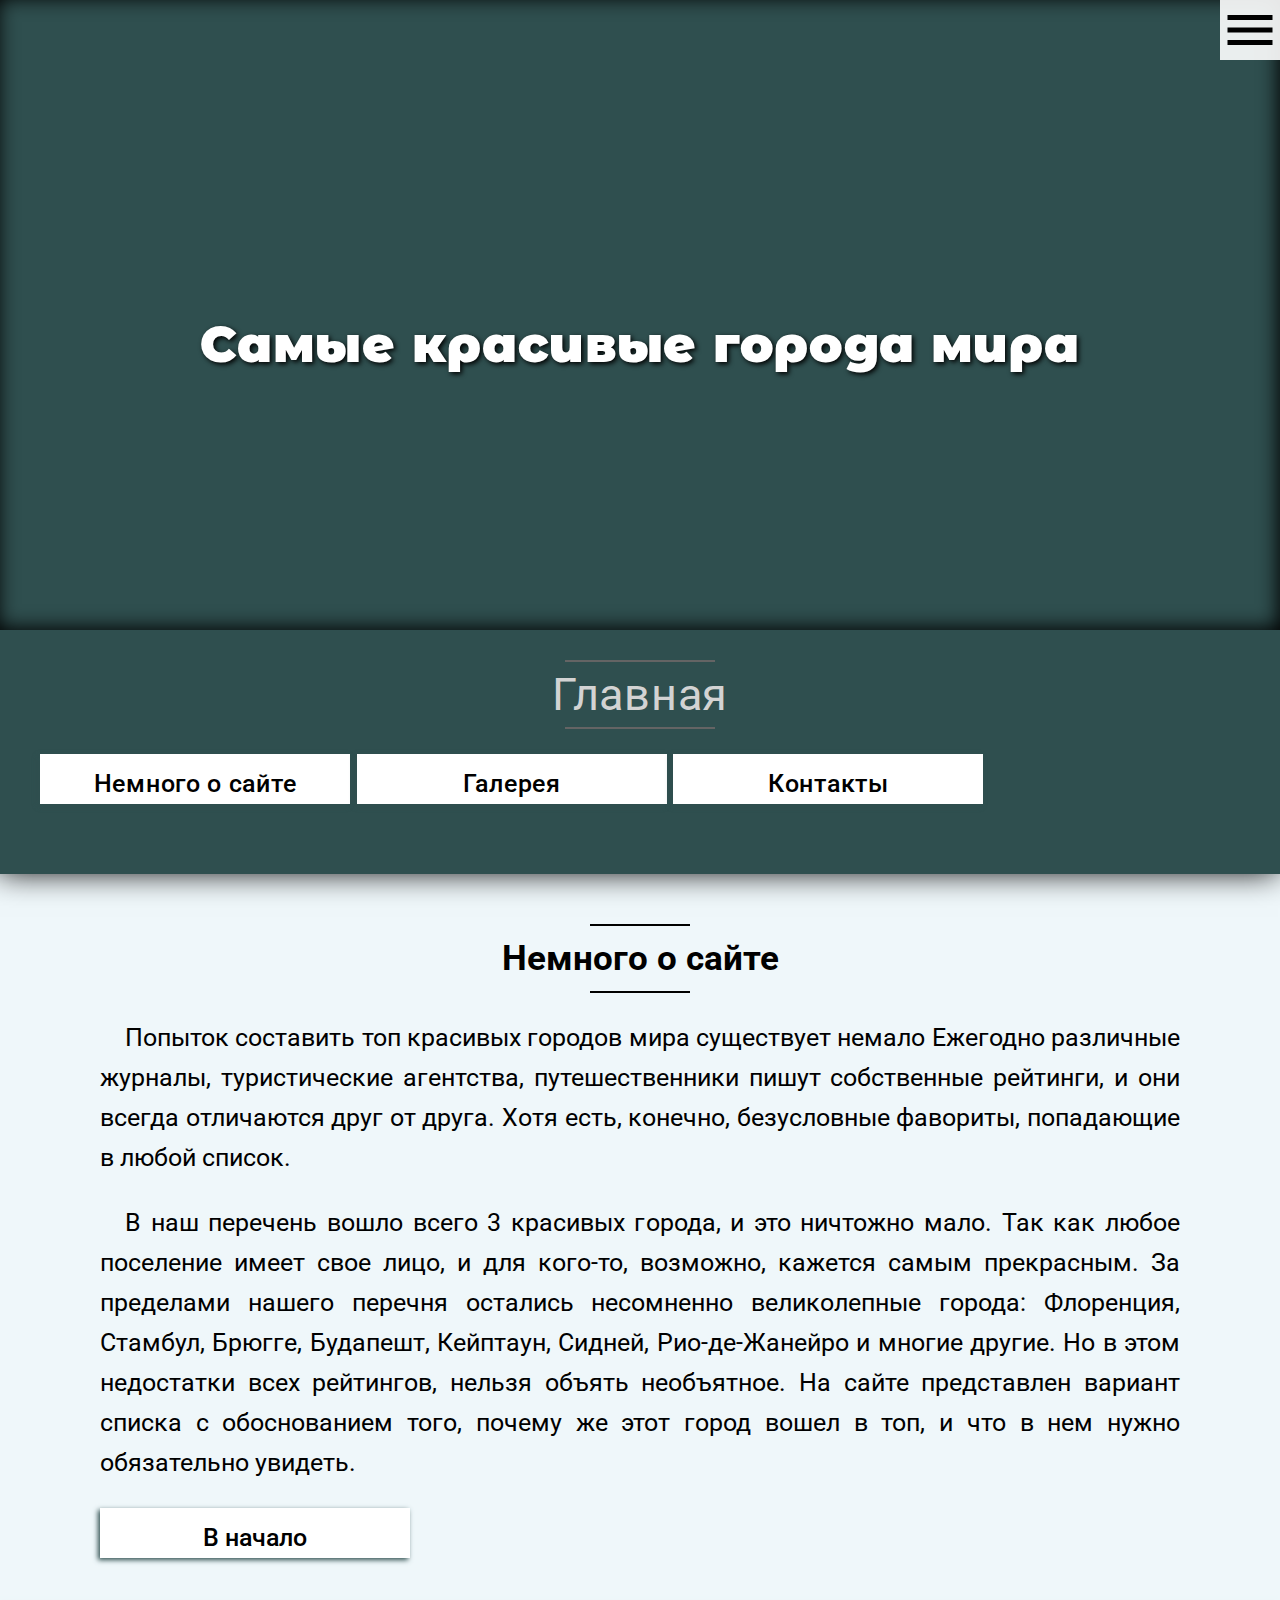
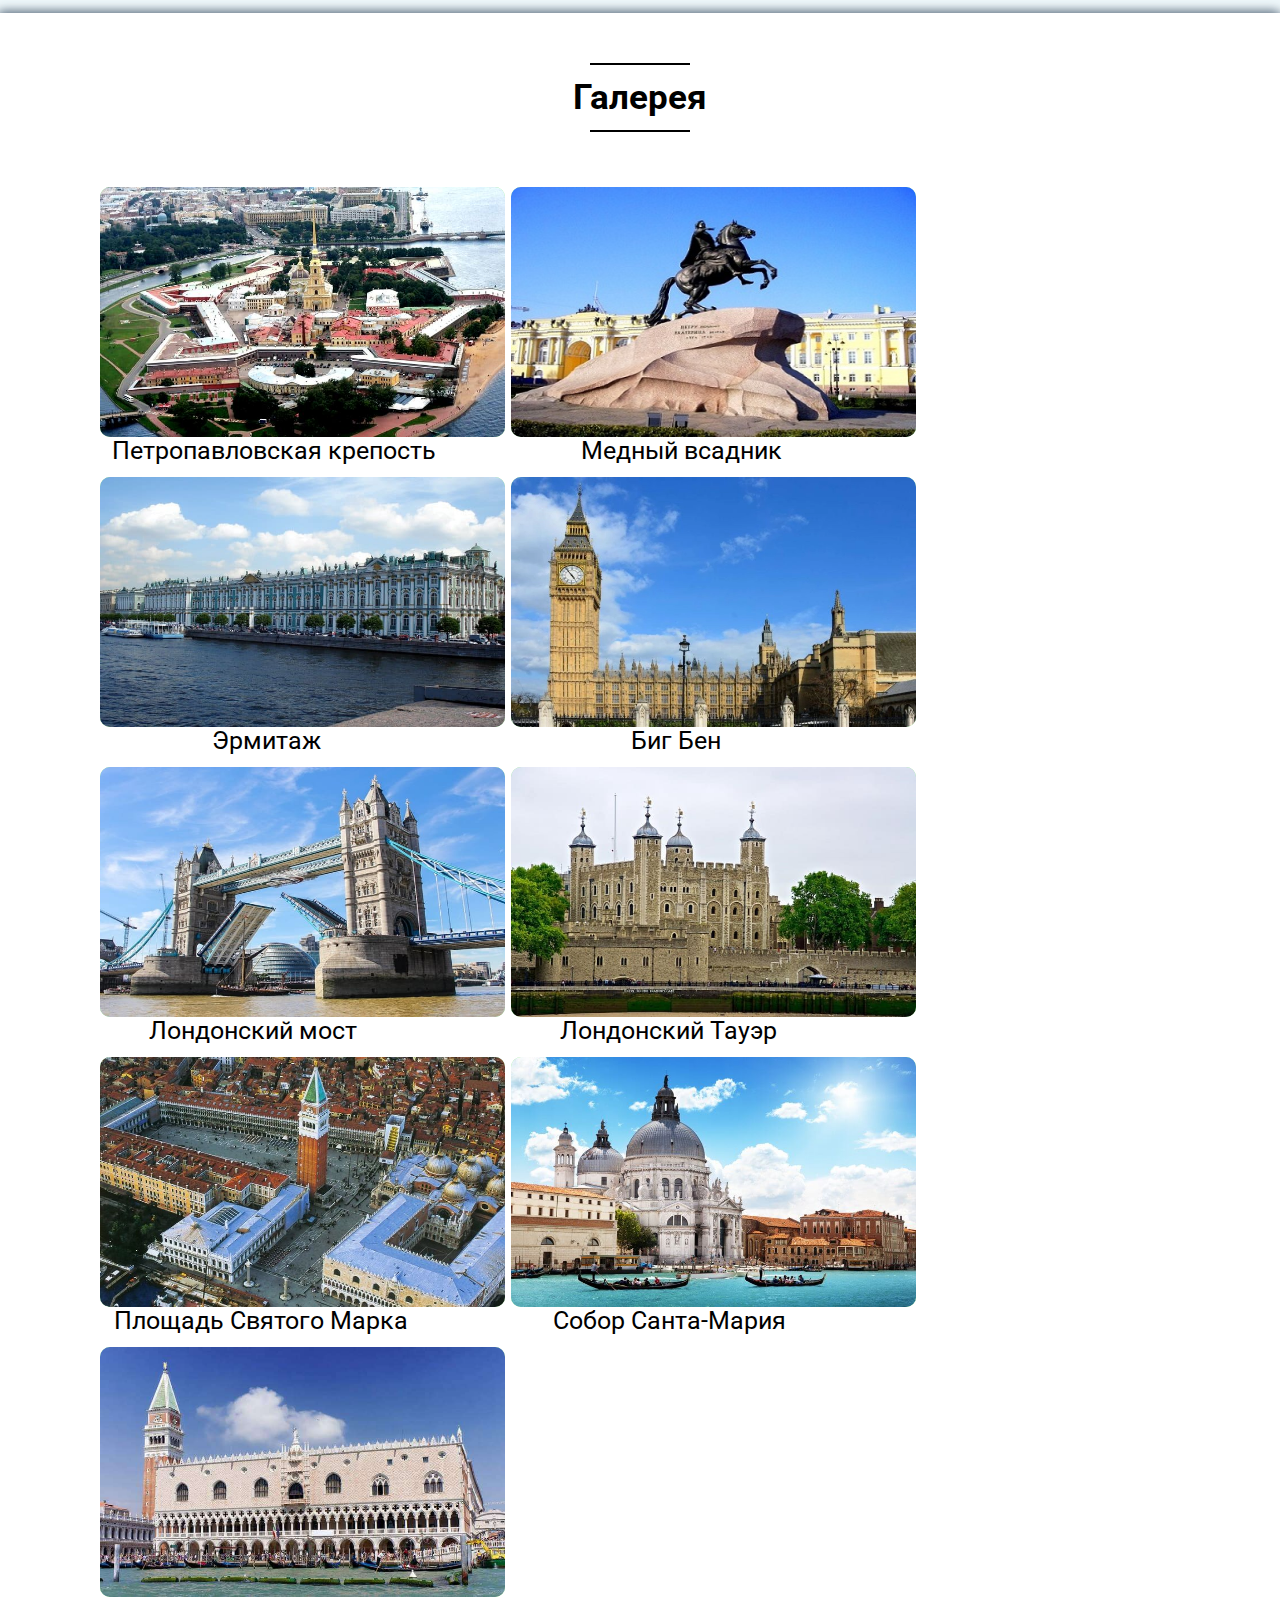
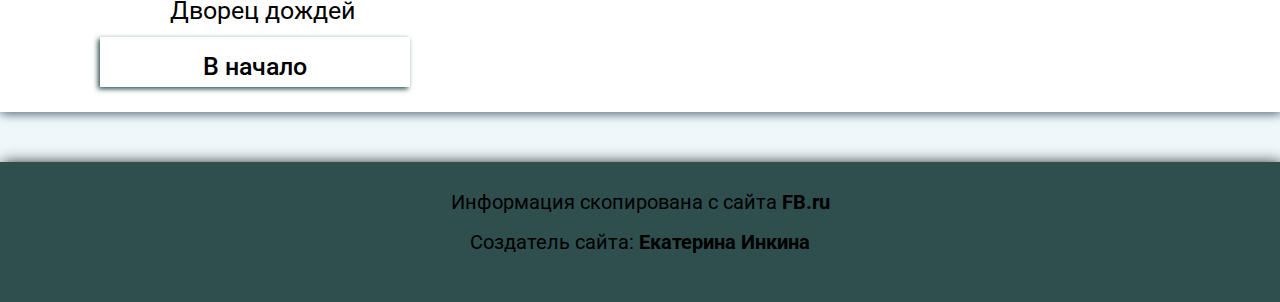
<file: index.html>
<!DOCTYPE html>
<html lang="ru">
<head>
    <meta charset="UTF-8">
    <meta name="viewport" content="width=device-width, initial-scale=1.0">
    <meta http-equiv="X-UA-Compatible" content="ie=edge">
    <title>Главная</title>
   <link rel="stylesheet" href="./styles.css">
   <link rel="shortcut icon" href="./map.png" type="image/png">
<style>
    footer{background: darkslategrey;}
</style>
    <!-- Put this script tag to the <head> of your page -->
<script type="text/javascript" src="//vk.com/js/api/openapi.js?154"></script>

<script type="text/javascript">
  VK.init({apiId: 6491988, onlyWidgets: true});
</script>

</head>
<body>
    <div id="menu" class="main_menu">
        <div class="btn">
            <img id="btn1" class="Ibtn" src="./images/menu.svg" alt="">
        </div>
        <nav >
             <ul>
                 <li>
                     <a href="./index.html"><div class="bt" id="Main">Главная</div></a>
                     <a href="./SPb.html"><div class="bt" id="StPeterburg">Санкт-Петербург</div></a>
                     <a href="./London.html"><div class="bt" id="London">Лондон</div></a>
                     <a href=""><div class="bt" id="Venezia">Венеция</div></a>
                     
                 </li>
             </ul>
                    </nav>
    </div>

    <header>
            <div class="screen">
                  <div class="tmain">  Самые красивые города мира </div>
                 </div>  
                 <div class="line l1 gl"></div>
             <h1 class="glavnaya">Главная</h1>
             <div class="line l2 gl"></div>

            <!-- <hr><hr size="1px" color="black"><hr size="2px" color="black">  --> 
              
    <div id="Navigation" >
                <nav >
                    <ul>
                        <li>
                            <a href="#Vvedenie"><div class="Page_nav">Немного о сайте</div></a>
                            <a href="#Gallery"><div class="Page_nav">Галерея</div></a>
                            <a href="#Footer"><div class="Page_nav">Контакты</div></a>
                        </li>
                    </ul>
                </nav>
            <br>
         </div>
        <!-- <hr size="2px" color="black"> <hr size="1px" color="black"><hr>-->
 </header>
<main>
    <div class="main_i">      
        <div class="absite">
      <div class="line l1"></div>
        <h2 id="Vvedenie">Немного о сайте</h2>
        <div class="line l2"></div>
         <p>Попыток составить топ красивых городов мира существует немало
             Ежегодно различные журналы, туристические агентства, путешественники пишут собственные рейтинги,
             и они всегда отличаются друг от друга. 
             Хотя есть, конечно, безусловные фавориты, попадающие в любой список. 
             </p>
             <p>В наш перечень вошло всего 3 красивых города, и это ничтожно мало. 
                 Так как любое поселение имеет свое лицо, и для кого-то, возможно, кажется самым прекрасным.
                  За пределами нашего перечня остались несомненно великолепные города: Флоренция, Стамбул, Брюгге, Будапешт, Кейптаун, Сидней, Рио-де-Жанейро и многие другие. 
                  Но в этом недостатки всех рейтингов, нельзя объять необъятное. 
                  На сайте представлен вариант списка с обоснованием того, почему же этот город вошел в топ,
                   и что в нем нужно обязательно увидеть.</p>
        
         <a href="#Navigation"><div class="Page_nav vnach">В начало</div></a></div>
     </div>   
     <div class="gal">
          <div class="line l1"></div>
          <h2 id="Gallery">Галерея</h2>
          <div class="line l2"></div> <br>    
          <div class="image im1">
                <img src="./images/Petropavl.jpg" alt="Петропавловская крепость">
            </div> 
            <div class="image im2">
                <img src="./images/Vsadnik.jpg" alt="Медный всадник">
            </div> 
            <div class="image im3">
                <img src="./images/Ermitaj.jpg" alt="Эрмитаж">
            </div> 
            <div class="image im4">
                <img src="./images/Bigben.webp" alt="Биг Бен">
            </div> 
            <div class="image im5">
                <img src="./images/LondMost.jpg" alt="Лондонский мост">
            </div> 
            <div class="image im6">
                 <img src="./images/Tauer.jpg" alt="Лондонский Тауэр">
            </div> 
            <div class="image im7">
                 <img src="./images/Ploshhad.jpg" alt="Площадь Святого Марка">
            </div> 
            <div class="image im8">
                 <img src="./images/StMaria.jpg" alt="Площадь Святого Марка">
            </div> 
            <div class="image im9">
                 <img src="./images/DvorezDojd.jpg" alt="Дворец дождей">
            </div> 
          <a href="#Navigation"><div class="Page_nav vnach">В начало</div></a>
    
        </div>
        
</main>
    <!-- Put this div tag to the place, where the Comments block will be -->
<div id="vk_comments"></div>
<script type="text/javascript">
VK.Widgets.Comments("vk_comments", {limit: 5, attach: "*"});
</script>
<footer id="Footer">
         Информация скопирована с сайта
          <a href="http://fb.ru/article/338607/top--samyih-krasivyih-gorodov-mira">FB.ru</a> <br>
         Создатель сайта: <a href="https://vk.com/id269883365">Екатерина Инкина</a>
       </footer> 
   <script>
    btn1.addEventListener('click', function(){
    menu.classList.toggle('menu_is-open')})
    </script>
</body>
</html>
</file>
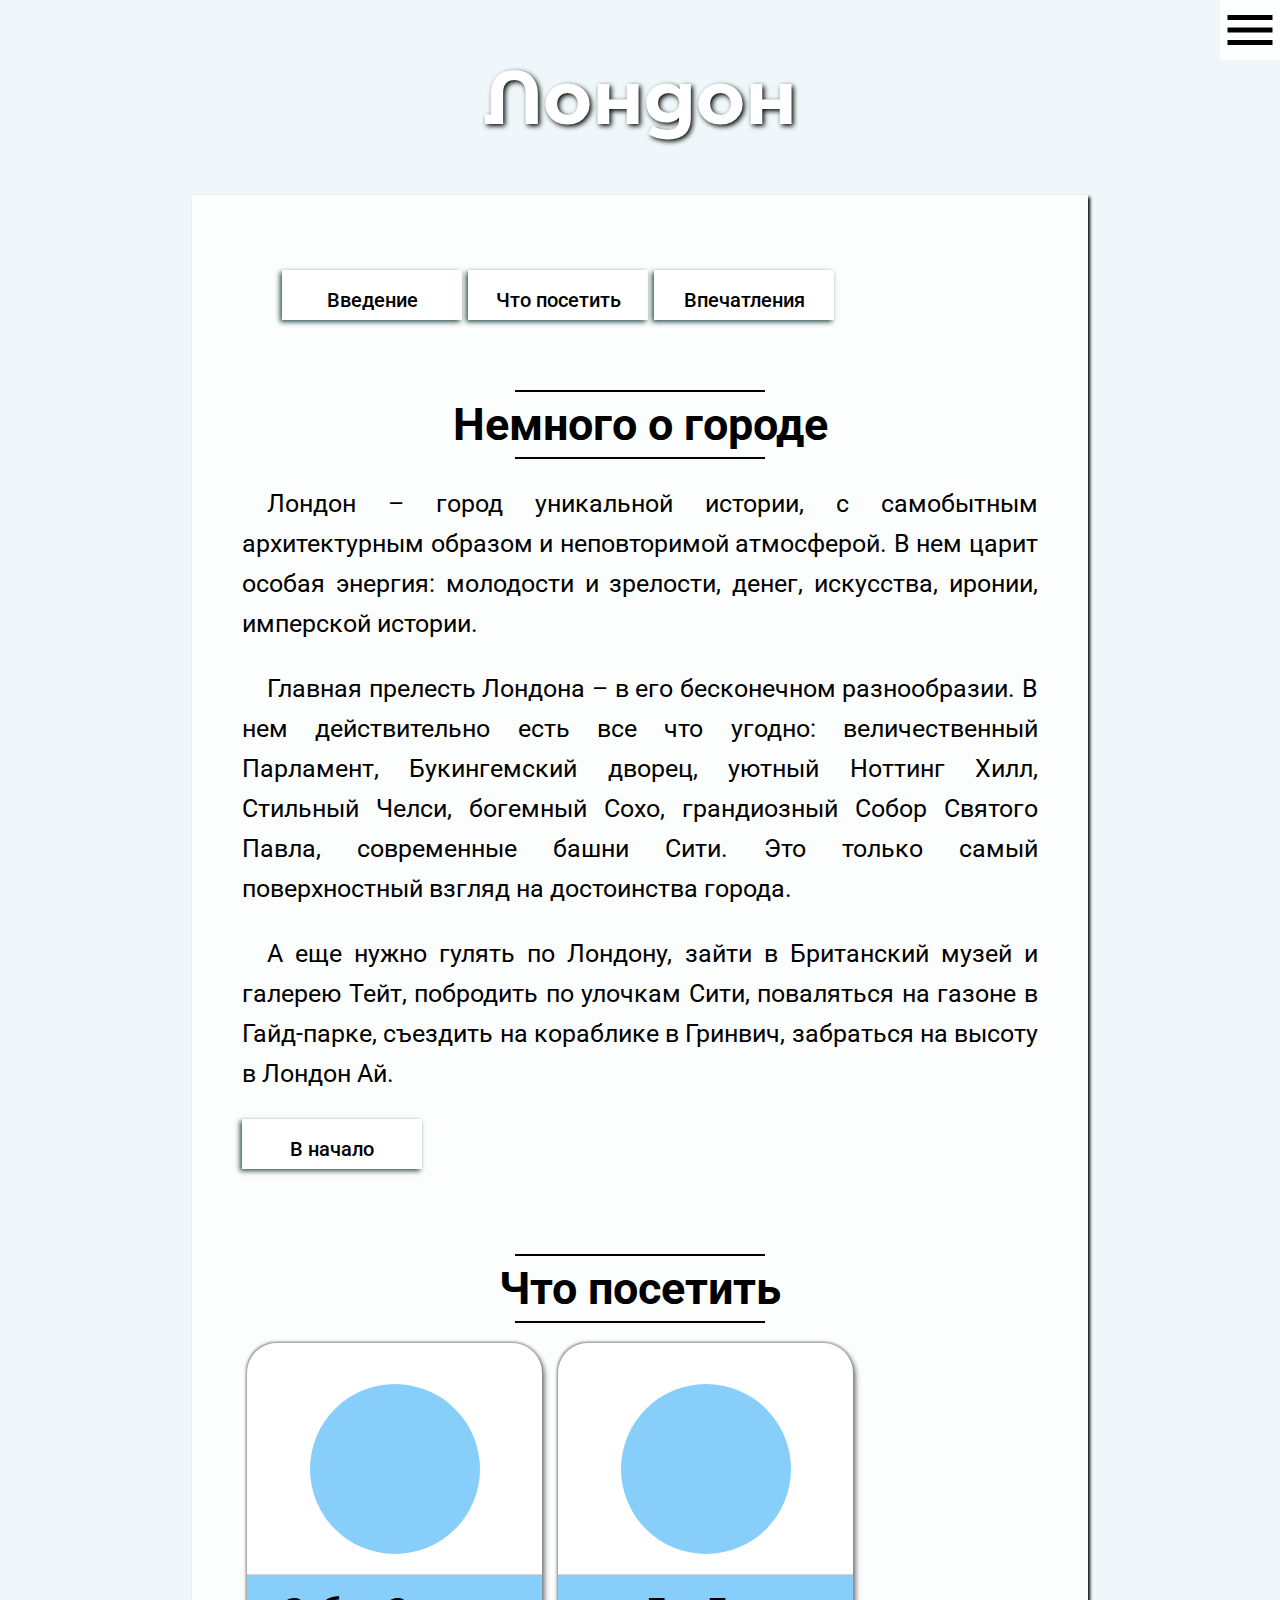
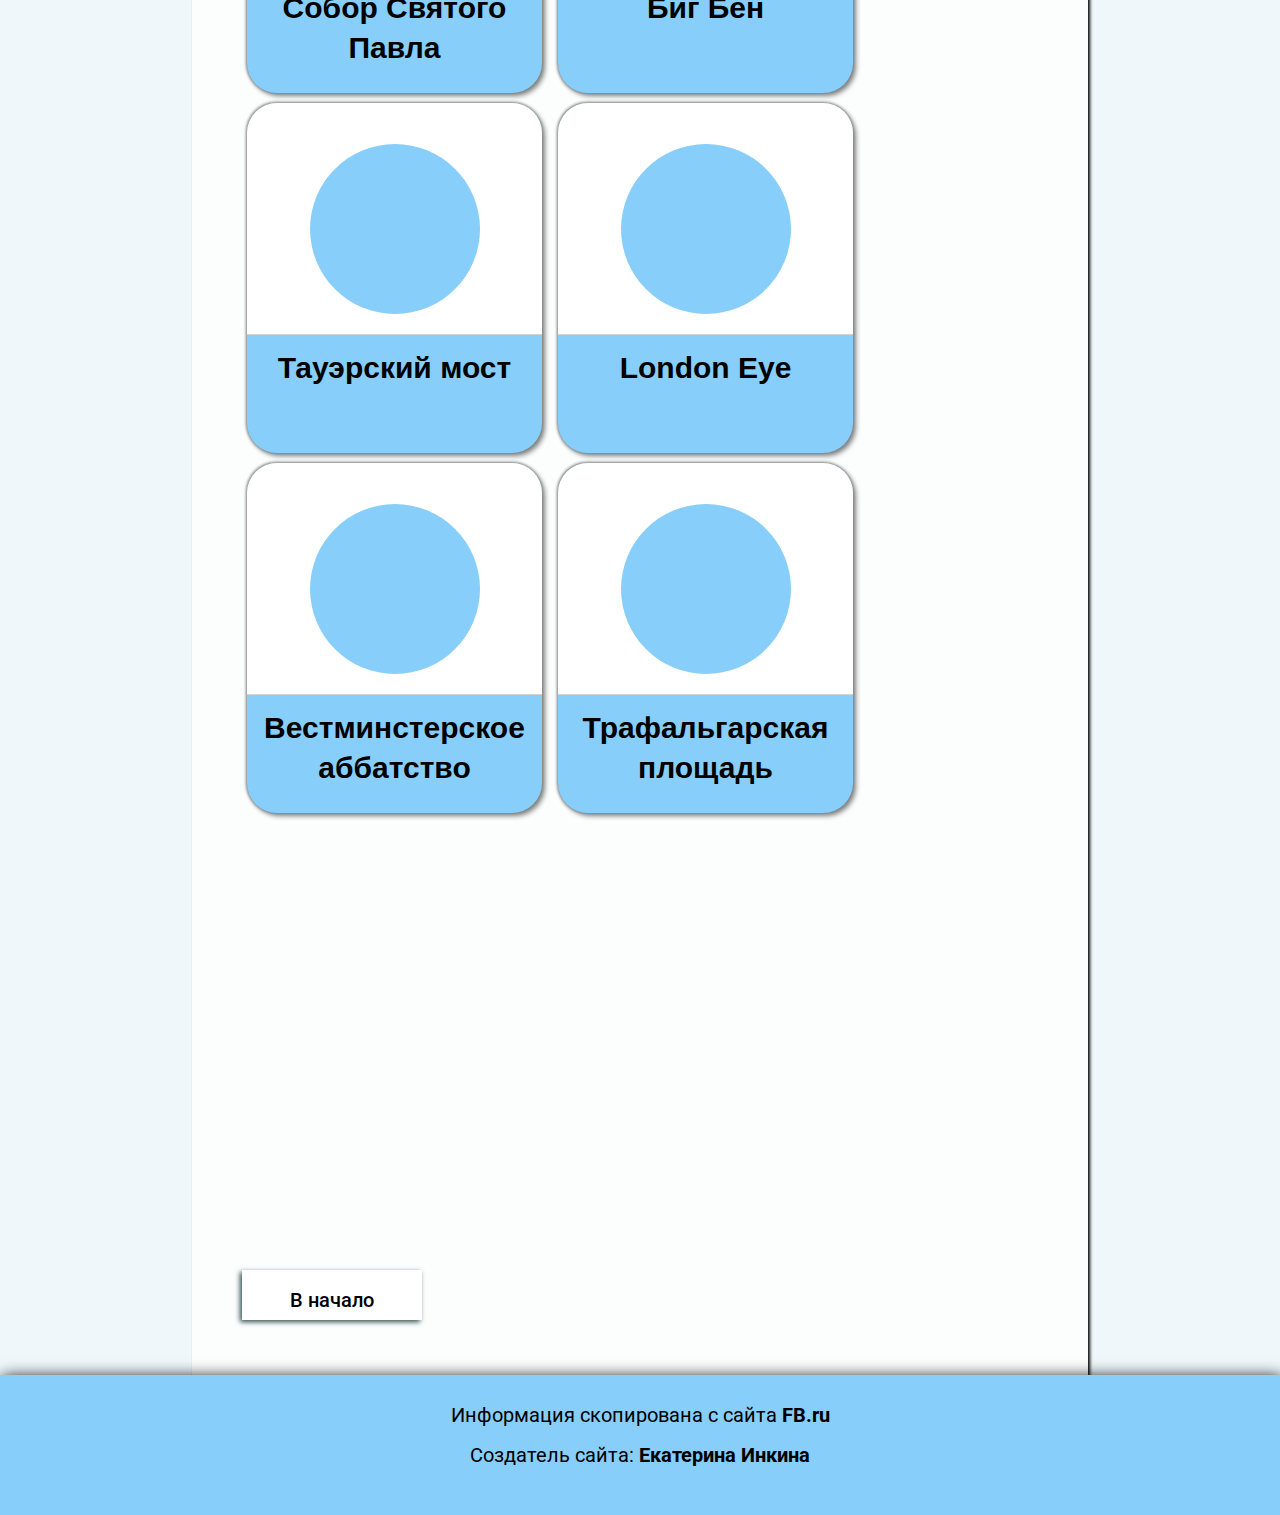
<file: London.html>
<!DOCTYPE html>
<html lang="ru">
<head>
    <meta charset="UTF-8">
    <meta name="viewport" content="width=device-width, initial-scale=1.0">
    <meta http-equiv="X-UA-Compatible" content="ie=edge">
    <title>Лондон</title>
    <link rel="stylesheet" href="./styles.css">
    <link rel="shortcut icon" href="./map.png" type="image/png">
<style>
    @media(min-width: 350px){
        body{
        background-image: url("http://virginia.bghcdn.ogqcorp.com/images/f9f8/image/Nonex1280/823199.jpg");
        background-repeat: no-repeat;
        background-size: cover;
        background-attachment: fixed;
        
    }
    footer{margin-top: 0;
    background: lightskyblue;}
    
    iframe{
        margin-top: 50px;
     width: 320px;
     height: 180px;
    }
    .content{
        width: 100vw;
        background-color: rgba(255, 255, 255, 0.8);
        box-shadow: 2px 2px 3px ,-1px -1px 3px rgba(255, 255, 255, 0.8);
box-sizing: border-box;
padding: 20px;
/*text-align: justify;*/}
.l1{margin-bottom: 10px;
    margin-top: 0px;} 
.line{
    width: 250px;
}
.dost{
    display: inline-block;
    width: 320px;
    height: 350px;
    border-radius: 30px;
    background-color:lightskyblue;
    margin: 5px;
    box-shadow: 3px 3px 5px grey, -0.5px -0.5px 3px grey ;
    transition: .3s;
    vertical-align: top;
}
.dost:hover{transform:translateY(-10px);
    box-shadow: 3px 3px 20px grey, -0.5px -0.5px 13px grey ;
}
.pic{
    height: 170px;
    width: 170px;
    border-radius: 100px;
    margin:auto;
    margin-top: 40px;
    margin-bottom: 20px;
    background: lightskyblue;
    transition: .3s;
    
}
.pic:hover{transform: scale(1.1);
}
.p1{
    background-image: url("http://zoozel.ru/gallery/images/523237_st-pauland-39-s-cathedral-in-london.jpg");
        background-repeat: no-repeat;/**/
        background-size: cover;
       background-position: 50% 50%;
}
.p2{
    background-image: url("http://www.panoramaphoto.biz/wp-content/photos/2014/01/Big-Ben-London.jpg");
        background-repeat: no-repeat;/**/
        background-size: cover;
       background-position: 50% 50%;
}
.p3{
    background-image: url("https://avatars.mds.yandex.net/get-pdb/34158/99734c67-ff4e-4348-8010-db1c7a802373/s1200");
        background-repeat: no-repeat;/**/
        background-size: cover;
       background-position: 50% 50%;
}
.p4{
    background-image: url("https://top10.travel/wp-content/uploads/2016/10/londonskiy-glaz.jpg");
        background-repeat: no-repeat;/**/
        background-size: cover;
       background-position: 50% 50%;
}
.p5{
    background-image: url("http://www.awaytravel.ru/sites/default/files/imagecache/big/img/4/westminster_abbey.jpg");
        background-repeat: no-repeat;/**/
        background-size: cover;
       background-position: 0% 50%;
}
.p6{
    background-image: url("https://media.istockphoto.com/photos/london-picture-id498830647?k=6&m=498830647&s=612x612&w=0&h=559B5_fI0M0mjAx_tDifCpOrXS6w4102NmOErG-yBRM=");
        background-repeat: no-repeat;
        background-size: cover;
       background-position: 50% 50%;
}
.label{
    box-sizing: border-box;
    margin: 30px;
    margin: 10px;
    text-align: center;
    font-family:'Gill Sans', 'Gill Sans MT', Calibri, 'Trebuchet MS', sans-serif;
    font-size: 35px;
  
}
  .fon{box-sizing: border-box;
      background-color:white;
     margin-top:0;
     padding-top:1px;
     border-radius: 30px 30px 0 0;
  }     
    }
    @media(min-width: 768px){
    .content{
        padding: 30px;
    }
    .dost{
    width: 340px;
    height: 400px;}
    iframe{
     width: 700px;
     height: 400px;
    }}
    @media(min-width: 1024px){
    .content{
        width: 70vw;
        margin: auto;
       
        padding: 50px;
       
    }
    .Page_nav{
        width:180px;
        font-size: 20px;
    }
    .dost{
    width: 295px;
    height: 350px;}
    .label{font-size: 30px;}
    iframe{
     width: 620px;
     height: 350px;
    }
}
@media(min-width: 1366px){
    .Page_nav{
        width:250px;
        font-size: 25px;
    }
    .dost{
    width: 270px;
    height: 350px;}
}
</style>
</head>
<body>
        <div id="menu" class="main_menu">
                <div class="btn">
                    <img id="btn1" class="Ibtn" src="./images/menu.svg" alt="">
                </div>
                <nav >
                     <ul>
                         <li>
                             <a href="./index.html"><div class="bt" id="Main">Главная</div></a>
                             <a href="./SPb.html"><div class="bt" id="StPeterburg">Санкт-Петербург</div></a>
                             <a href="./London.html"><div class="bt" id="London">Лондон</div></a>
                             <a href=""><div class="bt" id="Venezia">Венеция</div></a>
                             
                         </li>
                     </ul>
                            </nav>
            </div> 
            <div class="title">Лондон</div>
<div class="content">
        <div id="Navigation" >
                <nav >
                    <ul>
                        <li>
                            <a href="#Vved"><div class="Page_nav">Введение</div></a>
                            <a href="#Visit"><div class="Page_nav">Что посетить</div></a>
                            <a href="#Impression"><div class="Page_nav">Впечатления</div></a>
                        </li>
                    </ul>
                </nav>
            <br>
         </div>
   
 <div class="text" id="Vved">
        <div class="line l1"></div>
<h1>Немного о городе</h1>
<div class="line l2"></div>
<p>Лондон – город уникальной истории, с самобытным архитектурным образом и неповторимой атмосферой. 
    В нем царит особая энергия: молодости и зрелости, денег, искусства, иронии, имперской истории.</p>
<p>Главная прелесть Лондона – в его бесконечном разнообразии.
     В нем действительно есть все что угодно: величественный Парламент, 
     Букингемский дворец, уютный Ноттинг Хилл, Стильный Челси, богемный Сохо, 
     грандиозный Собор Святого Павла, современные башни Сити. 
     Это только самый поверхностный взгляд на достоинства города.</p>
<p>А еще нужно гулять по Лондону, зайти в Британский музей и галерею Тейт,
     побродить по улочкам Сити, поваляться на газоне в Гайд-парке, съездить на кораблике в Гринвич, 
     забраться на высоту в Лондон Ай.</p>

    <a href="#Navigation"><div class="Page_nav vnach">В начало</div></a></div>

<div class="text">
    <br><br>
        <div class="line l1"></div>
    <h1>Что посетить</h1>
    <div class="line l2" id="Visit"></div>
    <a href="https://ru.wikipedia.org/wiki/Собор_Святого_Павла"><div class="dost">
       <div class="fon"> <div class="pic p1"></div><hr size="1px" color="lightgrey"></div>
        <div class="label">Собор Святого Павла</div>
    </div></a>
    <a href="https://ru.wikipedia.org/wiki/Биг-Бен"><div class="dost">
        <div class="fon"><div class="pic p2"></div><hr size="1px" color="lightgrey"></div>
        <div class="label">Биг Бен</div>
    </div></a>
    <a href="https://ru.wikipedia.org/wiki/Тауэрский_мост"><div class="dost">
        <div class="fon"><div class="pic p3"></div><hr size="1px" color="lightgrey"></div>
        <div class="label">Тауэрский мост</div>
    </div></a>
    <a href="https://ru.wikipedia.org/wiki/Лондонский_глаз"><div class="dost">
        <div class="fon"><div class="pic p4"></div><hr size="1px" color="lightgrey"></div>
        <div class="label">London Eye</div>
    </div></a>
    <a href="https://ru.wikipedia.org/wiki/Вестминстерское_аббатство"><div class="dost">
        <div class="fon"><div class="pic p5"></div><hr size="1px" color="lightgrey"></div>
        <div class="label">Вестминстерское аббатство</div>
    </div></a>
    <a href="https://ru.wikipedia.org/wiki/Трафальгарская_площадь"><div class="dost">
        <div class="fon"><div class="pic p6"></div><hr size="1px" color="lightgrey"></div>
        <div class="label">Трафальгарская площадь</div>
    </div></a>
    <iframe id="Impression" width="560" height="315" src="https://www.youtube.com/embed/L0r0VTos_wU?rel=0" frameborder="0" allow="autoplay; encrypted-media" allowfullscreen></iframe>
    <br><br>
    <a href="#Navigation"><div class="Page_nav vnach">В начало</div></a></div>
    </div>
</div>
</div>
<footer id="Footer">
        Информация скопирована с сайта
         <a href="http://fb.ru/article/338607/top--samyih-krasivyih-gorodov-mira">FB.ru</a> <br>
        Создатель сайта: <a href="https://vk.com/id269883365">Екатерина Инкина</a>
      </footer> 
<script>
btn1.addEventListener('click', function(){
menu.classList.toggle('menu_is-open')})
</script>          
</body>
</html>
</file>
<file: styles.css>
@import url('https://fonts.googleapis.com/css?family=Montserrat+Alternates');
 @import url('https://fonts.googleapis.com/css?family=Roboto');
 @import url('https://fonts.googleapis.com/css?family=Fira+Sans+Condensed');

    @media (min-width: 350px){
        body{
            background-color: rgba(173, 216, 230, 0.2);
            font-family: 'Roboto', sans-serif;
            font-size: 25px;
            list-style: none;
            margin:0;
            line-height: 40px;
            text-decoration: none;
           
            /*width:100vw;*/
         }
         .glavnaya{font-weight: 400;}
    
        h1{font-weight: 550;
            text-align: center;
            font-size: 45px; 
            margin: auto;
           line-height: 45px;}
            
        h2{font-weight: 550;
            text-align: center;
            font-size: 35px; 
            margin: auto;
            line-height: 45px;}

        p{text-align: justify;
        text-indent:25px;}
        a{text-decoration: none;
        color:black;
        font-weight: 550;}




    .main_menu{
        height: 250px;
        width: 350px;
        background:rgba(255, 255,255, 0.9);
        margin: 0 0 0 20%;
        top:-190px;
        right:-290px;
        position: fixed;
        transition: .5s;
        z-index: 100;
    }
    .btn{
        position: absolute;
        height: 60px;
        width: 60px;
        top: 190px;
        right:340;
        margin-top: 0;
       /*background-color: chartreuse;*/
         
    }
    .Ibtn{
        position: absolute;
        height: 60px;
        width: 60px;
        margin-top: 0;}
    
    .menu_is-open{
        top: 0;
        right:0;
    }

    .bt{text-align: center;
         margin:0; 
        box-sizing: border-box;
        display: inline-block;
        height: 100px;
        width: 150px; 
        padding: 5px;
        color:black;
        vertical-align:top;
       line-height: 30px;
    }
    .bt:active{background: rgba(74, 168, 177, 0.4);
    color:black;}

     .bt:hover {background: rgba(74, 168, 177, 0.4);
    color:black;}

    ul{list-style: none;
        text-decoration: none;}

    
    
    
    header{

        background:darkslategrey;
        /*background: linear-gradient(45deg, #6d76ff,#EECFBA );*/
        margin:0;
        color:lightgrey;
        box-shadow:-2px -2px 30px black;
    letter-spacing: 0.7px;
}
        

    .screen{box-sizing: border-box;
        color:white;
        text-shadow: 2px 2px 5px black;
        font-family: 'Montserrat Alternates', sans-serif;
        text-align: center;
        font-weight: bolder;
        font-size: 50px;
        padding-top:60px;
       /* position: relative;*/
        height:270px;
        width: 100%;
        background-repeat: no-repeat;
        background-size: cover;
        background-position: 50%;
        margin:0;
        
        animation: change 30s linear infinite; 
       box-shadow: inset -2px -2px 20px black;
      
    }
    .title{
        color:white;
        text-shadow: 2px 2px 5px black;
        font-family: 'Montserrat Alternates', sans-serif;
        text-align: center;
        font-weight: bolder;
        font-size: 50px;
        padding-top:60px; 
        padding-bottom:60px; 
        transition: 1s;
    line-height: 50px;
    
}
    .tmain{
        color:white;
        text-shadow: 2px 2px 5px black;
        font-family: 'Montserrat Alternates', sans-serif;
        text-align: center;
        font-weight: bolder;
        font-size: 50px;
        padding-top:0px; 
        padding-bottom:0px; 
        transition: 1s;
    line-height: 50px;
    animation: show 2s ease-out 1;
}
    @keyframes show{
        0%{margin-top:-500px;
        color:rgba(255,255,255,0.5);
    font-size:10px;}
    50%{margin-top:200px;
}
     
        100%{margin-top:0px;}
    }

    @keyframes change{
        0%{background-image: url(http://www.eraaconsulting.co.uk/wp-content/uploads/2016/10/london.jpg);}
        30%{background-image: url(http://www.eraaconsulting.co.uk/wp-content/uploads/2016/10/london.jpg);}
        33%{background-image: url(http://www.stihi.ru/pics/2018/02/10/7960.jpg);} 
        60%{background-image: url(http://www.stihi.ru/pics/2018/02/10/7960.jpg);}     
        63%{background-image:url(http://s00.yaplakal.com/pics/pics_original/1/9/2/9863291.jpg);}
        96%{background-image:url(http://s00.yaplakal.com/pics/pics_original/1/9/2/9863291.jpg);}
        100%{background-image:url(http://www.eraaconsulting.co.uk/wp-content/uploads/2016/10/london.jpg);}}
    
     /* #Navigation{
        background-image: url(./images/city.svg);
        background-position:-12% 100%;*/
        
      }  
      
.Page_nav{ box-sizing: border-box;
    text-decoration:none;
    display: inline-block;
    height:50px;
    width:280px;
    text-align:center;
  padding:5px;
    color:black;
    background-color:white;
    font-weight:500;
    box-shadow: -2px 2px 5px darkslategrey;
   line-height: 50px;
   margin-bottom: 5px;
    
    }
    .Page_nav:active{
        background: rgba(74, 168, 177, 0.4);
    }
    .Page_nav:hover{
        background: rgba(74, 168, 177, 0.4);
   }
    .vnach{display: block;}


.line{
        height: 2px;
        width: 100px;
     background: #000;
     margin: auto;
     transition: 1s;
    }
    .gl{background: rgb(100, 100, 100);}
    .l1{margin-bottom: 10px;
    margin-top: 30px;}  
 .l2{margin-bottom: 15px;
    margin-top: 10px;}
header:hover .line {
    width:150px;
}
.absite:hover .line {
    width:250px;
}
.gal:hover .line {
    width:150px;
}
.text:hover .line {
    width:400px;
}


.absite{
    box-sizing: border-box;
    padding:20px;
}
.gal{background-color:white;
box-shadow: -2px -2px 10px slategrey,2px 2px 10px slategrey;
    box-sizing: border-box;
    padding:5px;
    margin-top: 30px;
}  



.image{
        height:200px ;
        width: 350px;
        background:lightgreen;
        display: inline-block;
      transition: .5s;
      border-radius: 10px;
      margin-bottom: 40px;
      vertical-align: top;
    }
    /*.image:hover{
       transform: scale(2);
    }*/
    img{height:200px;
        width: 350px;
        border-radius: 10px;}
   .im1::after{
    position: relative;
    bottom: 18px;
    right:-12px;
        font-size: 25px;
        content: 'Петропавловcкая крепость';}
        
    .im2::after{
      position: relative;
    bottom: 18px;
    right:-70px;
    font-size: 25px;
    content: 'Медный всадник';
    }

 .im3::after{
    position: relative;
    bottom: 18px;
    right:-112px;
    font-size: 25px;
    content: 'Эрмитаж';
    }

    .im4::after{
        position: relative;
    bottom: 18px;
    right:-120px;
    font-size: 25px;
    content: 'Биг Бен';
    }
    .im5::after{
    position: relative;
    bottom: 18px;
    right:-49px;
    font-size: 25px;
    content: 'Лондонский мост';
    }
    .im6::after{
    position: relative;
    bottom: 18px;
    right:-49px;
    font-size: 25px;
    content: 'Лондонский Тауэр';
    }
    .im7::after{
    position: relative;
    bottom: 18px;
    right:-14px;
    font-size: 25px;
    content: 'Площадь Святого Марка';
    }
    .im8::after{
    position: relative;
    bottom: 18px;
    right:-42px;
    font-size: 25px;
    content: 'Собор Санта-Мария';
    }
    .im9::after{
    position: relative;
    bottom: 18px;
    right:-70px;
    font-size: 25px;
    content: 'Дворец дождей';
    }

     footer{
        height: 100px;
        background:lightgreen;
        /*background-image: url(./images/city.svg);*/
        padding: 20px;
        margin-top:50px;
        font-size: 20px;
        text-align: center;
        box-shadow:2px 2px 15px black;

    }



/*ВАРИАЦИИ НА ТЕМУ ТЕЛЕФОН*/
@media(min-width:400px){
    .Page_nav{
    width:370px;
    }
   }
   
   @media(min-width:500px){
    .Page_nav{ 
    width:450px;
    }
   }
   @media(min-width:600px){
    .Page_nav{ 
    width:550px;
    }
   }
   @media(min-width:700px){
    .Page_nav{ 
    width:600px;
    }
   }
   
   
 /*ПЛАНШЕТИКИ*/
    @media(min-width:768px){
        h1{font-weight: bold;}
        h2{font-weight: bold;}
        a{font-weight: bold;}
        .Page_nav{ 
width:680px;
}
    
    .image:hover{
       transform: scale(1.5);
    }
    .image{
        height:200px ;
        width: 330px;
       
    }
    img{height:200px;
        width: 330px;}
    .absite{
    padding:20px 50px;
}
.gal{
    padding:50px;
}
.screen{height: 50vh;
    padding-top:150px;
   } 
.title{
    font-size: 60px;
    line-height: 60px;
} 
    }


    @media(min-width:1024px){
    .Page_nav{ 
    width:310px;
    }
    .absite{
    padding:20px 100px;
}
.gal{
    padding:20px 100px;
}
.image{
        height:250px ;
        width: 405px;}
    img{height:250px;
        width: 405px;}  
   
.screen{height: 70vh;
    padding-top: 320px;
    }
        .title{
            font-size: 75px;
            line-height: 75px;
        } }



/*КОМП*/
   @media(min-width:1366px){
    .image{
        height:250px ;
        width: 375px;
       
    }
    img{height:250px;
        width: 375px;}  
   
   .Page_nav{ 
    width:420px;
    height: 70px;
    padding:10px;
    font-size: 30px;
    }
    .screen{
        height: 85vh;
       
        padding-top: 240px;   
    }
    .tmain{
        font-size: 80px;
        line-height: 80px;
    } 
    h1{
       font-size: 50px;
       line-height:50px;
   }}
</file>
